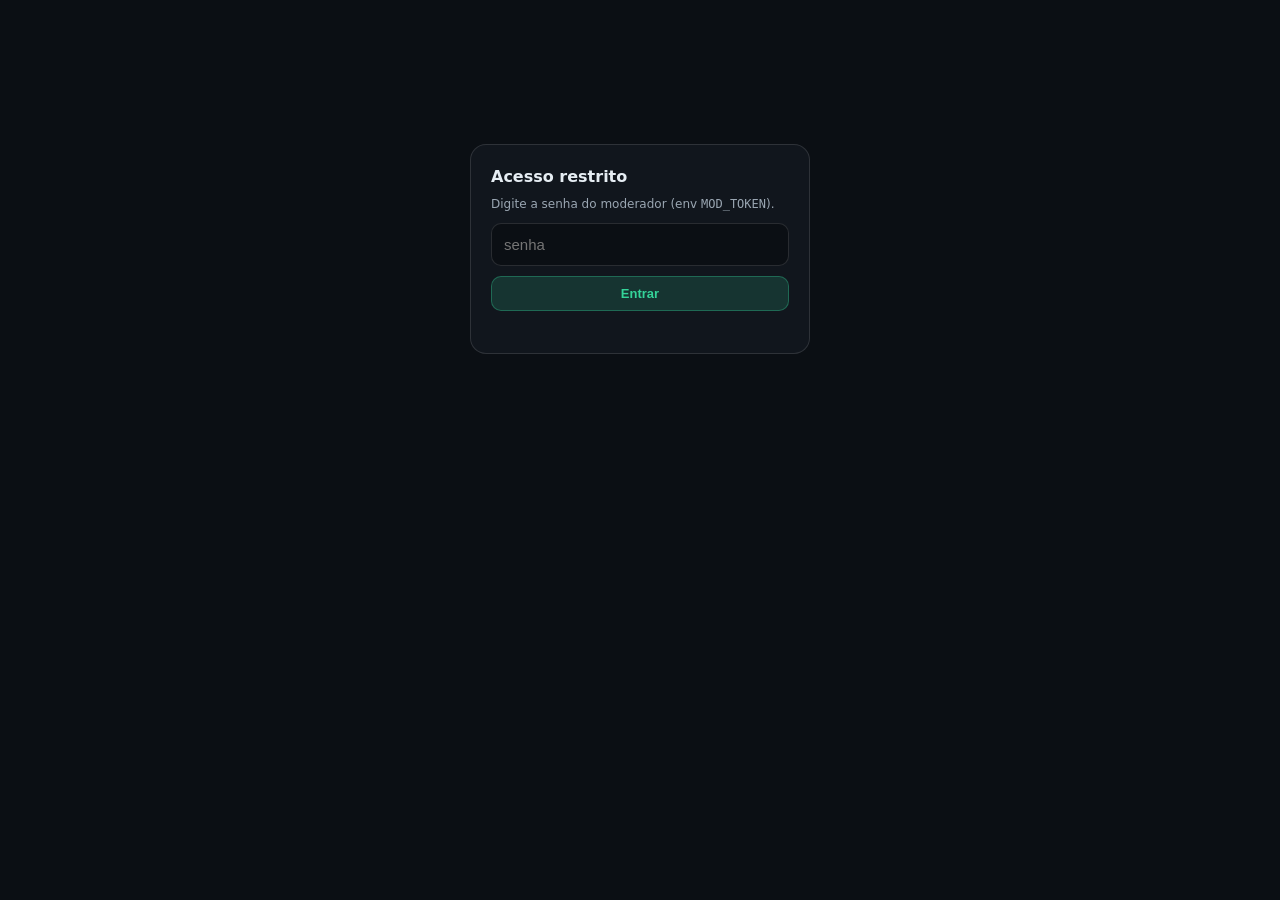
<file: moderar.html>
<!doctype html>
<html lang="pt-BR">
<head>
<meta charset="utf-8">
<meta name="viewport" content="width=device-width,initial-scale=1">
<meta name="robots" content="noindex,nofollow">
<title>RotaSegura · Moderação</title>
<style>
:root{--bg:#0b0f14;--card:#11161d;--line:#ffffff1f;--tx:#e6edf3;--mut:#9aa6b2;--green:#34d399;--red:#ff3b30;--amber:#ff9500;--blue:#3a86ff}
*{box-sizing:border-box}body{margin:0;background:var(--bg);color:var(--tx);font:14px/1.5 system-ui,Arial,sans-serif;min-height:100vh}
.wrap{max-width:760px;margin:0 auto;padding:18px 14px 60px}
header{display:flex;align-items:center;justify-content:space-between;gap:10px;margin-bottom:14px}
h1{font-size:18px;margin:0;display:flex;align-items:center;gap:8px}h1 small{font-size:11px;color:var(--mut);font-weight:400}
.btn{border:0;border-radius:10px;padding:9px 14px;font-weight:700;font-size:13px;cursor:pointer;color:#fff;background:#ffffff14}.btn:hover{background:#ffffff22}
.btn.danger{background:rgba(255,59,48,.16);color:#ff8a80;border:1px solid #ff3b3055}
.btn.ok{background:rgba(52,211,153,.16);color:var(--green);border:1px solid #34d39955}
.login{max-width:340px;margin:14vh auto;background:var(--card);border:1px solid var(--line);border-radius:16px;padding:20px}
.login input{width:100%;padding:12px;border-radius:10px;border:1px solid var(--line);background:#0b0f14;color:var(--tx);font-size:15px;margin:10px 0}
.login .btn{width:100%}
.err{color:#ff8a80;font-size:12px;min-height:16px;margin-top:6px}
.list{display:flex;flex-direction:column;gap:10px}
.card{background:var(--card);border:1px solid var(--line);border-radius:14px;padding:13px 14px}
.card .top{display:flex;align-items:center;gap:8px;flex-wrap:wrap}
.badge{font-size:11px;font-weight:800;padding:2px 8px;border-radius:20px;letter-spacing:.3px}
.b-alto{background:rgba(255,59,48,.18);color:#ff8a80}.b-medio{background:rgba(255,149,0,.18);color:#ffc078}.b-baixo{background:rgba(58,134,255,.18);color:#9ec5ff}.b-flagged{background:#ffffff14;color:var(--mut)}
.coord{font-family:ui-monospace,Menlo,monospace;font-size:12px;color:var(--mut)}
.meta{font-size:12px;color:var(--mut);margin:7px 0 0}.meta b{color:var(--tx);font-weight:700}
.note{font-size:12px;color:#cdd6df;margin-top:6px;background:#ffffff0a;border-radius:8px;padding:6px 8px}
.acts{display:flex;gap:8px;margin-top:11px}
.empty{color:var(--mut);text-align:center;padding:40px 10px;border:1px dashed var(--line);border-radius:14px}
.toast{position:fixed;left:50%;bottom:20px;transform:translateX(-50%) translateY(20px);background:#000c;border:1px solid var(--line);color:var(--tx);padding:10px 16px;border-radius:12px;font-weight:700;font-size:13px;opacity:0;pointer-events:none;transition:.2s}.toast.show{opacity:1;transform:translateX(-50%) translateY(0)}
</style>
</head>
<body>
<div class="wrap">
<header id="hdr" style="display:none"><h1>️ Moderação <small>RotaSegura</small></h1><button class="btn" id="logout">Sair</button></header>
<div class="login" id="loginBox"><h1 style="font-size:16px">Acesso restrito</h1><p style="color:var(--mut);font-size:12px;margin:6px 0 0">Digite a senha do moderador (env <code>MOD_TOKEN</code>).</p><input type="password" id="pw" placeholder="senha" autocomplete="off"><button class="btn ok" id="enter">Entrar</button><div class="err" id="loginErr"></div></div>
<div class="list" id="list"></div>
</div>
<div class="toast" id="toast"></div>
<script>
const $=id=>document.getElementById(id);
const esc=s=>String(s==null?'':s).replace(/[&<>"']/g,c=>({'&':'&amp;','<':'&lt;','>':'&gt;','"':'&quot;',"'":'&#39;'}[c]));
const token=()=>sessionStorage.getItem('rs_mod_token')||'';
function toast(m){const t=$('toast');t.textContent=m;t.classList.add('show');clearTimeout(toast._t);toast._t=setTimeout(()=>t.classList.remove('show'),2400);}
function ago(iso){const d=(Date.now()-Date.parse(iso))/1000;if(d<60)return'agora';if(d<3600)return Math.round(d/60)+' min atrás';if(d<86400)return Math.round(d/3600)+' h atrás';return Math.round(d/86400)+' d atrás';}
function until(iso){const d=(Date.parse(iso)-Date.now())/1000;if(d<=0)return'expirado';if(d<3600)return'em '+Math.round(d/60)+' min';if(d<86400)return'em '+Math.round(d/3600)+' h';return'em '+Math.round(d/86400)+' d';}
async function api(method,body){const r=await fetch('/api/mod',{method,headers:{'Content-Type':'application/json','x-mod-token':token()},body:body?JSON.stringify(body):undefined});const j=await r.json().catch(()=>({}));return{status:r.status,j};}
async function load(){const{status,j}=await api('GET');if(status===401){sessionStorage.removeItem('rs_mod_token');showLogin('Senha inválida.');return;}if(status>=400){$('list').innerHTML='<div class="empty">Erro: '+esc(j.error||status)+'</div>';return;}$('hdr').style.display='flex';$('loginBox').style.display='none';const rows=j.rows||[];if(!rows.length){$('list').innerHTML='<div class="empty">Nenhum reporte ativo.</div>';return;}$('list').innerHTML=rows.map(r=>{const sev=r.severity_eff||'medio';return`<div class="card"><div class="top"><span class="badge b-${esc(sev)}">${esc(sev.toUpperCase())}</span>${r.status==='flagged'?'<span class="badge b-flagged">DENUNCIADO</span>':''}<span class="coord">${(+r.lat).toFixed(5)}, ${(+r.lng).toFixed(5)}</span></div><div class="meta"><b>${esc(r.type||'Reporte')}</b> · ${r.report_count||1} report(s) · raio ${r.radius_m||200} m</div><div class="meta">criado ${ago(r.created_at)} · expira ${until(r.expires_at)}</div>${r.note?`<div class="note">${esc(r.note)}</div>`:''}<div class="acts"><button class="btn ok" data-a="extend" data-id="${r.id}">✓ Confirmar / +6 h</button><button class="btn danger" data-a="remove" data-id="${r.id}">✕ Remover</button></div></div>`;}).join('');}
$('list').addEventListener('click',async e=>{const b=e.target.closest('button[data-a]');if(!b)return;const a=b.dataset.a,id=+b.dataset.id;if(a==='remove'&&!confirm('Remover este reporte?'))return;b.disabled=true;const{status,j}=await api('POST',{action:a,id});if(status>=400){toast('✕ '+(j.error||'falha'));b.disabled=false;return;}toast(a==='extend'?'✔ Renovado por 6 h.':'✔ Removido.');load();});
function showLogin(msg){$('loginBox').style.display='block';$('hdr').style.display='none';$('list').innerHTML='';if(msg)$('loginErr').textContent=msg;}
async function enter(){const pw=$('pw').value.trim();if(!pw){$('loginErr').textContent='Digite a senha.';return;}sessionStorage.setItem('rs_mod_token',pw);$('loginErr').textContent='';await load();}
$('enter').onclick=enter;$('pw').addEventListener('keydown',e=>{if(e.key==='Enter')enter();});$('logout').onclick=()=>{sessionStorage.removeItem('rs_mod_token');showLogin();};
if(token())load();else showLogin();
</script>
</body>
</html>
</file>
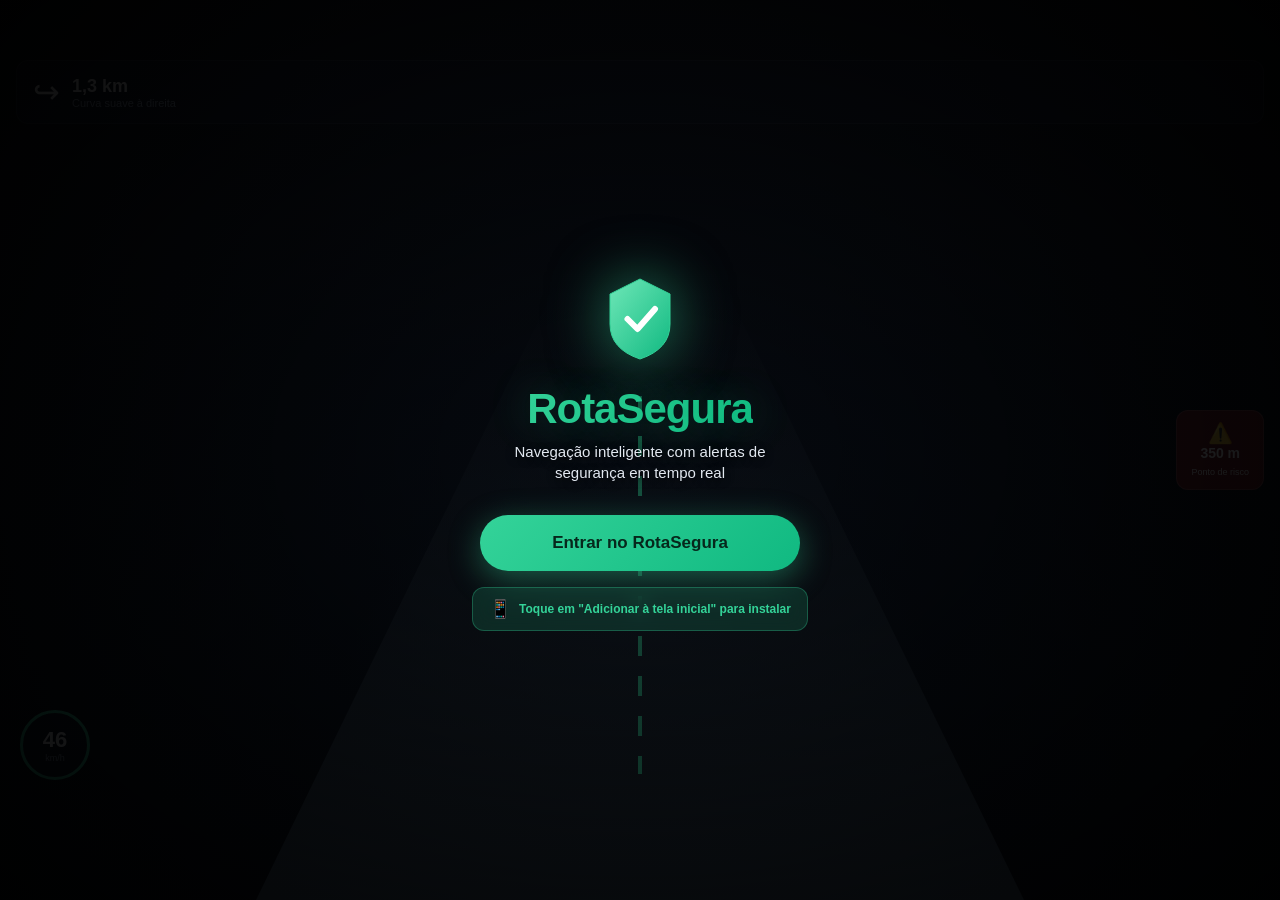
<file: splash.html>
<!DOCTYPE html>
<html lang="pt-BR">
<head>
<meta charset="utf-8">
<meta name="viewport" content="width=device-width,initial-scale=1,maximum-scale=1,user-scalable=no">
<meta name="theme-color" content="#0a1628">
<meta name="apple-mobile-web-app-capable" content="yes">
<meta name="apple-mobile-web-app-status-bar-style" content="black-translucent">
<meta name="apple-mobile-web-app-title" content="RotaSegura">
<link rel="manifest" href="/manifest.json">
<title>RotaSegura</title>
<style>
*{margin:0;padding:0;box-sizing:border-box;-webkit-tap-highlight-color:transparent}
html,body{height:100%;width:100%;overflow:hidden;font-family:-apple-system,BlinkMacSystemFont,'Segoe UI',Roboto,sans-serif;background:#000}

.splash{position:fixed;inset:0;display:flex;flex-direction:column;align-items:center;justify-content:center;overflow:hidden}

/* Fundo simulando modo para-brisa */
.splash-bg{
  position:absolute;inset:0;
  background:
    radial-gradient(ellipse at 50% 70%, rgba(10,20,40,0.3) 0%, rgba(0,0,0,0.95) 100%),
    linear-gradient(180deg, #1a2332 0%, #0d1520 40%, #050a10 100%);
  z-index:1;
}

/* Simulação de estrada */
.splash-road{
  position:absolute;
  bottom:0;left:50%;
  transform:translateX(-50%);
  width:60%;height:70%;
  background:linear-gradient(180deg, transparent 0%, rgba(30,40,50,0.8) 100%);
  clip-path:polygon(40% 0%, 60% 0%, 100% 100%, 0% 100%);
  z-index:2;
}

/* Linhas da estrada */
.splash-road::before{
  content:'';
  position:absolute;
  top:20%;left:50%;
  transform:translateX(-50%);
  width:4px;height:60%;
  background:repeating-linear-gradient(180deg, #34d399 0px, #34d399 20px, transparent 20px, transparent 40px);
  opacity:0.6;
}

/* Setas animadas no fundo */
.splash-arrows{position:absolute;inset:0;z-index:3;overflow:hidden;pointer-events:none}
.splash-arrow{
  position:absolute;
  left:50%;
  opacity:0;
  animation:arrowRise 3s linear infinite;
  filter:drop-shadow(0 0 15px rgba(52,211,153,0.8));
}
.splash-arrow svg{width:100%;height:100%}
.splash-arrow:nth-child(1){width:20px;height:20px;animation-delay:0s}
.splash-arrow:nth-child(2){width:30px;height:30px;animation-delay:0.6s}
.splash-arrow:nth-child(3){width:45px;height:45px;animation-delay:1.2s}
.splash-arrow:nth-child(4){width:65px;height:65px;animation-delay:1.8s}
.splash-arrow:nth-child(5){width:90px;height:90px;animation-delay:2.4s}

@keyframes arrowRise{
  0%{bottom:10%;opacity:0;transform:translateX(-50%) scale(0.5)}
  20%{opacity:0.8;transform:translateX(-50%) scale(1)}
  80%{opacity:0.8}
  100%{bottom:70%;opacity:0;transform:translateX(-50%) scale(1.5)}
}

/* Overlay escuro */
.splash-overlay{
  position:absolute;inset:0;
  background:radial-gradient(ellipse at 50% 50%, rgba(0,0,0,0.4) 0%, rgba(0,0,0,0.85) 100%);
  z-index:4;
}

/* Conteúdo */
.splash-content{
  position:relative;z-index:10;
  display:flex;flex-direction:column;align-items:center;
  padding:24px;text-align:center;width:100%;
  animation:fadeIn 1s ease-out;
}

@keyframes fadeIn{from{opacity:0;transform:translateY(20px)}to{opacity:1;transform:translateY(0)}}

/* Escudo */
.shield{
  width:100px;height:100px;margin-bottom:16px;
  filter:drop-shadow(0 0 30px rgba(52,211,153,0.6));
  animation:shieldPulse 2.5s ease-in-out infinite;
}
@keyframes shieldPulse{
  0%,100%{transform:scale(1);filter:drop-shadow(0 0 30px rgba(52,211,153,0.6))}
  50%{transform:scale(1.05);filter:drop-shadow(0 0 50px rgba(52,211,153,0.9))}
}

/* Título */
.title{
  font-size:42px;font-weight:900;
  background:linear-gradient(135deg, #34d399, #10b981);
  -webkit-background-clip:text;-webkit-text-fill-color:transparent;
  background-clip:text;
  margin-bottom:8px;
  text-shadow:0 0 40px rgba(52,211,153,0.3);
  letter-spacing:-1px;
}

/* Subtítulo */
.subtitle{
  color:#e2e8f0;font-size:15px;
  margin-bottom:32px;line-height:1.4;
  max-width:280px;
  text-shadow:0 2px 8px rgba(0,0,0,0.8);
}

/* Botão entrar */
.enter-btn{
  background:linear-gradient(135deg, #34d399, #10b981);
  color:#06281c;border:none;
  padding:18px 40px;font-size:17px;font-weight:800;
  border-radius:50px;cursor:pointer;
  width:90%;max-width:320px;
  box-shadow:0 8px 32px rgba(52,211,153,0.4);
  transition:all 0.2s;
  margin-bottom:16px;
}
.enter-btn:active{transform:scale(0.96)}

/* Dica de instalar */
.install-tip{
  background:rgba(52,211,153,0.15);
  border:1px solid rgba(52,211,153,0.3);
  color:#34d399;
  padding:10px 16px;border-radius:12px;
  font-size:12px;font-weight:600;
  display:flex;align-items:center;gap:8px;
  backdrop-filter:blur(10px);
  animation:slideTip 0.5s ease-out 1s both;
}
@keyframes slideTip{from{opacity:0;transform:translateY(10px)}to{opacity:1;transform:translateY(0)}}

.install-tip span{font-size:18px}

/* HUD decorativo no fundo */
.hud-deco{position:absolute;z-index:2;pointer-events:none;opacity:0.3}
.hud-deco-speed{
  bottom:120px;left:20px;
  width:70px;height:70px;
  border:3px solid #34d399;border-radius:50%;
  display:flex;flex-direction:column;align-items:center;justify-content:center;
  background:rgba(15,23,42,0.5);
}
.hud-deco-speed b{font-size:22px;font-weight:800;color:#fff}
.hud-deco-speed small{font-size:9px;color:#94a3b8}

.hud-deco-nav{
  top:60px;left:16px;right:16px;
  background:rgba(15,23,42,0.5);
  border-radius:12px;padding:12px 16px;
  display:flex;align-items:center;gap:12px;
  border:1px solid rgba(255,255,255,0.1);
}
.hud-deco-nav .arrow{font-size:32px;color:#fff}
.hud-deco-nav .info h3{color:#fff;font-size:18px;font-weight:800}
.hud-deco-nav .info p{color:#94a3b8;font-size:11px}

.hud-deco-risk{
  top:50%;right:16px;transform:translateY(-50%);
  background:rgba(220,38,38,0.5);
  padding:10px 14px;border-radius:12px;
  text-align:center;border:1px solid rgba(255,255,255,0.2);
}
.hud-deco-risk .icon{font-size:20px}
.hud-deco-risk b{color:#fff;font-size:14px;display:block}
.hud-deco-risk span{color:#fff;font-size:9px}
</style>
</head>
<body>

<div class="splash">
  <!-- Fundo modo para-brisa -->
  <div class="splash-bg"></div>
  <div class="splash-road"></div>
  
  <!-- Setas animadas -->
  <div class="splash-arrows">
    <div class="splash-arrow"><svg viewBox="0 0 40 40"><path d="M5 25 L20 10 L35 25 L28 25 L28 35 L12 35 L12 25 Z" fill="#34d399" stroke="#fff" stroke-width="1" stroke-linejoin="round"/></svg></div>
    <div class="splash-arrow"><svg viewBox="0 0 40 40"><path d="M5 25 L20 10 L35 25 L28 25 L28 35 L12 35 L12 25 Z" fill="#34d399" stroke="#fff" stroke-width="1" stroke-linejoin="round"/></svg></div>
    <div class="splash-arrow"><svg viewBox="0 0 40 40"><path d="M5 25 L20 10 L35 25 L28 25 L28 35 L12 35 L12 25 Z" fill="#34d399" stroke="#fff" stroke-width="1" stroke-linejoin="round"/></svg></div>
    <div class="splash-arrow"><svg viewBox="0 0 40 40"><path d="M5 25 L20 10 L35 25 L28 25 L28 35 L12 35 L12 25 Z" fill="#34d399" stroke="#fff" stroke-width="1" stroke-linejoin="round"/></svg></div>
    <div class="splash-arrow"><svg viewBox="0 0 40 40"><path d="M5 25 L20 10 L35 25 L28 25 L28 35 L12 35 L12 25 Z" fill="#34d399" stroke="#fff" stroke-width="1" stroke-linejoin="round"/></svg></div>
  </div>
  
  <!-- Elementos HUD decorativos -->
  <div class="hud-deco hud-deco-nav">
    <div class="arrow">↪</div>
    <div class="info">
      <h3>1,3 km</h3>
      <p>Curva suave à direita</p>
    </div>
  </div>
  
  <div class="hud-deco hud-deco-speed">
    <b>46</b>
    <small>km/h</small>
  </div>
  
  <div class="hud-deco hud-deco-risk">
    <div class="icon">⚠️</div>
    <b>350 m</b>
    <span>Ponto de risco</span>
  </div>
  
  <!-- Overlay -->
  <div class="splash-overlay"></div>
  
  <!-- Conteúdo -->
  <div class="splash-content">
    <svg class="shield" viewBox="0 0 200 200" xmlns="http://www.w3.org/2000/svg">
      <defs>
        <linearGradient id="sg" x1="0%" y1="0%" x2="100%" y2="100%">
          <stop offset="0%" style="stop-color:#6ee7b7"/>
          <stop offset="100%" style="stop-color:#10b981"/>
        </linearGradient>
      </defs>
      <path d="M100 20 L160 50 L160 110 Q160 160 100 180 Q40 160 40 110 L40 50 Z" fill="url(#sg)" stroke="#34d399" stroke-width="2"/>
      <path d="M75 100 L95 120 L130 80" fill="none" stroke="#fff" stroke-width="12" stroke-linecap="round" stroke-linejoin="round"/>
    </svg>
    
    <h1 class="title">RotaSegura</h1>
    <p class="subtitle">Navegação inteligente com alertas de segurança em tempo real</p>
    
    <button class="enter-btn" onclick="enterApp()">Entrar no RotaSegura</button>
    
    <div class="install-tip">
      <span>📱</span>
      Toque em "Adicionar à tela inicial" para instalar
    </div>
  </div>
</div>

<script>
function enterApp(){window.location.href='/index.html'}
</script>
</body>
</html>
</file>
